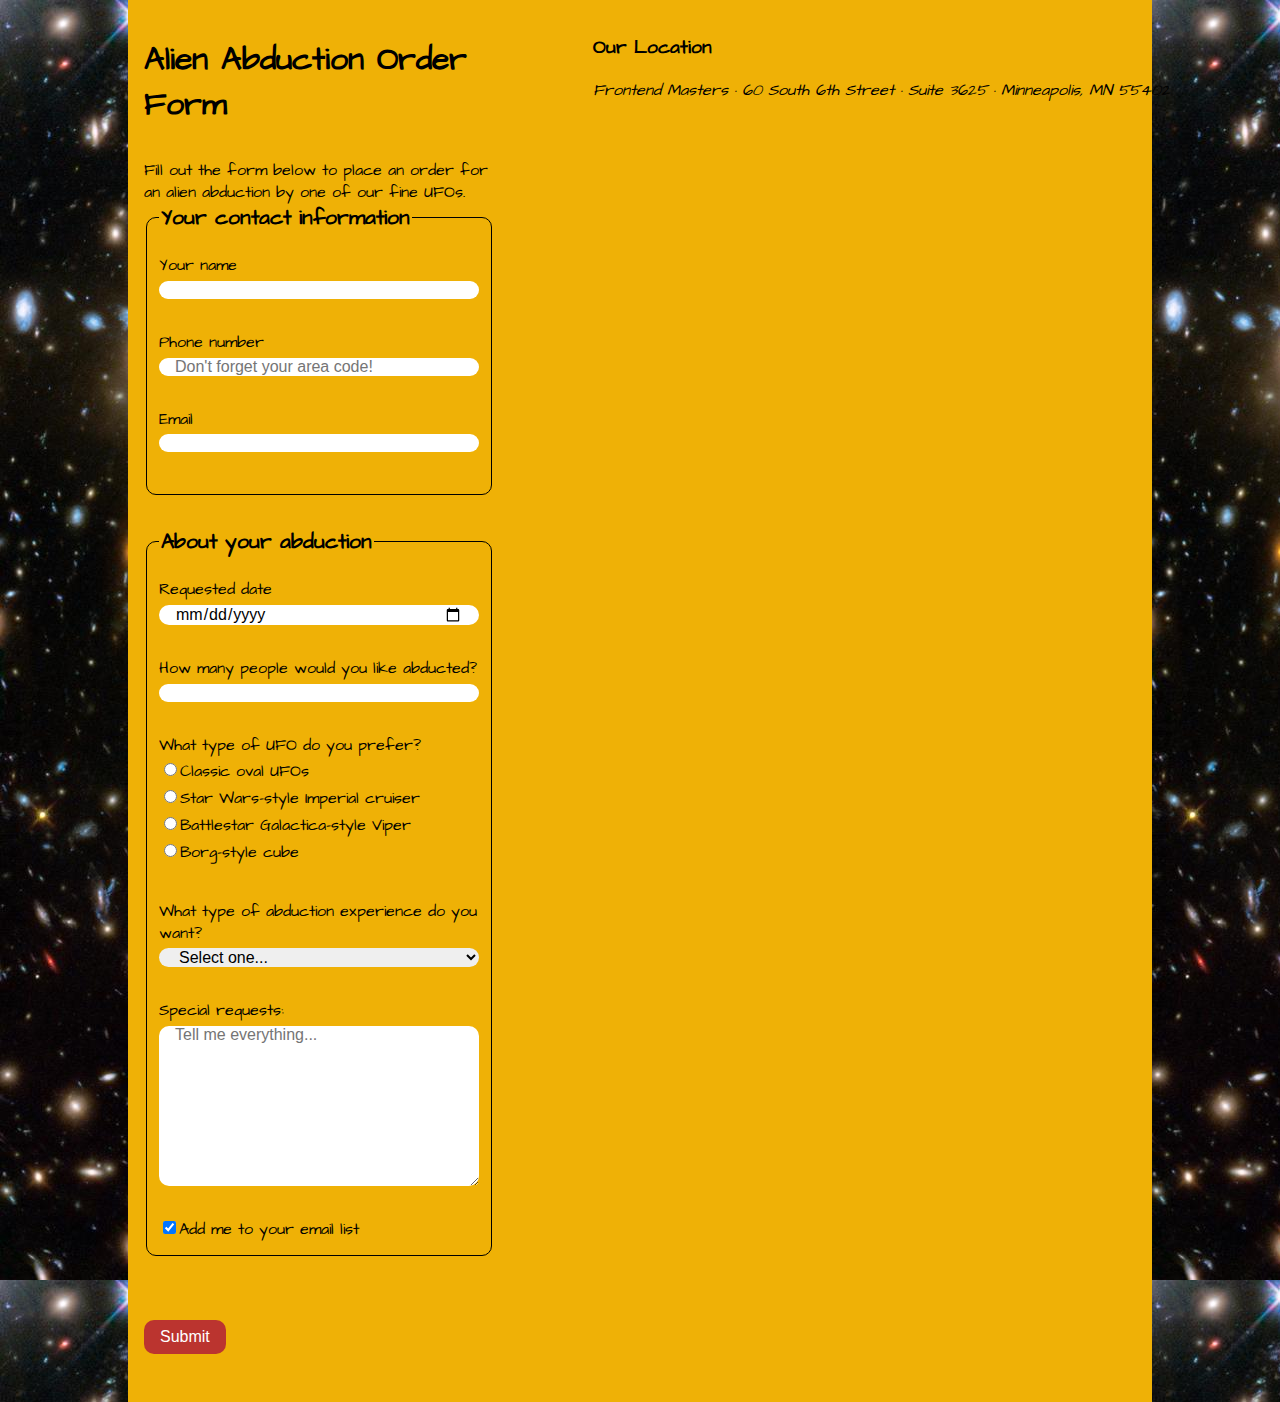
<file: abduction/index.html>
<!DOCTYPE html>
<html lang="en">
  <head>
    <meta charset="UTF-8" />
    <title>Alien Abduction Order Form</title>
    <!-- <link href="https://fonts.googleapis.com/css2?family=Oswald&display=swap" rel="stylesheet"> -->
    <link rel="preconnect" href="https://fonts.googleapis.com">
<link rel="preconnect" href="https://fonts.gstatic.com" crossorigin>
<link href="https://fonts.googleapis.com/css2?family=Architects+Daughter&family=Oswald&display=swap" rel="stylesheet">
    <link href="css/forms.css" rel="stylesheet" />
    <link rel="preconnect" href="https://fonts.googleapis.com">
<link rel="preconnect" href="https://fonts.gstatic.com" crossorigin>

  </head>
  <body>
    <div class="wrapper">
      <section>
        <h1>Alien Abduction Order Form</h1>
        <p>
          Fill out the form below to place an order for an alien abduction by one of our fine UFOs.
        </p>
        <form
          action="https://e3vwdl4bpd.execute-api.us-west-2.amazonaws.com/default/API2SES"
          method="POST"
        >
          <input type="hidden" name="send_to" value="m.rich137@gmail.com" />
          <fieldset>
            <legend>Your contact information</legend>

            <label for="name">Your name</label>
            <input type="text" id="name" name="name" />

            <label for="phone">Phone number</label>
            <input type="tel" id="phone" name="phone" placeholder="Don't forget your area code!" />

            <label for="email">Email</label>
            <input type="email" id="email" name="email" />
          </fieldset>

          <fieldset>
            <legend>About your abduction</legend>

            <label for="date">Requested date</label>
            <input type="date" id="date" name="date" />

            <label for="qty">How many people would you like abducted?</label>
            <input type="number" name="qty" id="qty" min="1" max="10" />

            <label for="ufotype">What type of UFO do you prefer?</label>
            <label> <input type="radio" name="ufotype" value="classic" />Classic oval UFOs </label>

            <label>
              <input type="radio" name="ufotype" value="starwars" />Star Wars-style Imperial cruiser
            </label>

            <label
              ><input type="radio" name="ufotype" value="galactica" />Battlestar Galactica-style
              Viper
            </label>

            <label> <input type="radio" name="ufotype" value="borg" />Borg-style cube </label>

            <label for="abtype"> What type of abduction experience do you want? </label>
            <select id="abtype" name="abtype">
              <!-- include default option without a value -->
              <option selected>Select one...</option>
              <option value="tour">Tour of the solar system</option>
              <option value="dinner">Alien dinner and discussion</option>
              <option value="dance">Alien dance lessons</option>
              <option value="whales">Whale watching</option>
            </select>

            <label for="comments">Special requests:</label>
            <textarea name="comments" id="comments" placeholder="Tell me everything..."></textarea>

            <label>
              <input type="checkbox" name="subscribe" value="subscribe" checked />Add me to your
              email list
            </label>
          </fieldset>
          <button type="submit">Submit</button>
        </form>
      </section>
      <aside>
        <h3>Our Location</h3>
        <address>
          Frontend Masters &middot; 60 South 6th Street &middot; Suite 3625 &middot; Minneapolis, MN
          55402
          <iframe src="https://www.google.com/maps/embed?pb=!1m18!1m12!1m3!1d2822.3188720089092!2d-93.27346752281039!3d44.977833071070144!2m3!1f0!2f0!3f0!3m2!1i1024!2i768!4f13.1!3m3!1m2!1s0x52b3329a75fc44b3%3A0xab6d15df00205abb!2s60%20South%206th%20St%2C%20Minneapolis%2C%20MN%2055402!5e0!3m2!1sen!2sus!4v1694307351954!5m2!1sen!2sus" width="600" height="450" style="border:0;" allowfullscreen="" loading="lazy" referrerpolicy="no-referrer-when-downgrade"></iframe>
        </address>
      </aside>
    </div>
    <script src="js/forms.js"></script>
  </body>
</html>
</file>
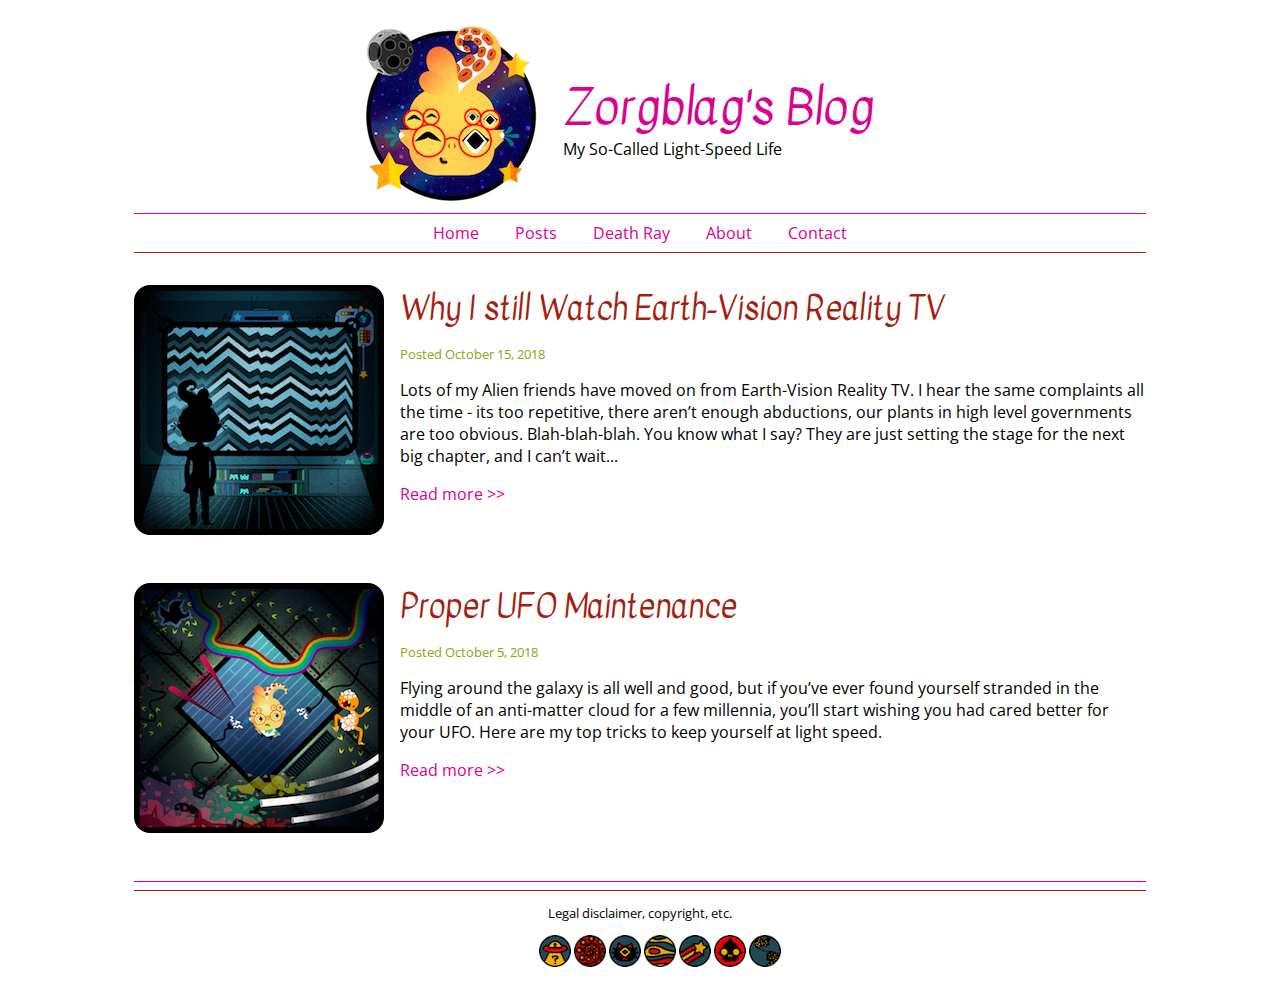
<file: blog/index.html>
<!DOCTYPE html>
<html lang="en">
<head>
	<meta charset="UTF-8">
	<title>Alien Blog</title>
	 <link href="https://fonts.googleapis.com/css?family=Kavivanar|Open+Sans" rel="stylesheet"> 
	 <link href="css/styles.css" rel="stylesheet">
</head>
<body>
	<div class="wrapper">
		<header>
			<div class="leftheader">
				<a href="/"><img src="img/logo.png" alt="Zorgblag's Blog. Click for home. "></a>
			</div>
			<div class="rightheader">
				<h1>Zorgblag's Blog</h1>
				<p>My So-Called Light-Speed Life</p>
			</div>
		</header>
		<nav>
			<ul>
				<li><a href="#">Home</a></li>
				<li><a href="#">Posts</a></li>
				<li><a href="#">Death Ray</a></li>
				<li><a href="#">About</a></li>
				<li><a href="#">Contact</a></li>
			</ul>
		</nav>
		<section>
			<article>
				<img src="img/blog1.png" alt="Earth-Vision Reality TV. ">
				<h2>Why I still Watch Earth-Vision Reality TV</h2>
				<p class="posted">Posted October 15, 2018</p>
				<p>Lots of my Alien friends have moved on from Earth-Vision Reality TV. I hear the same complaints all the time - its too repetitive, there aren’t enough abductions, our plants in high level governments are too obvious. Blah-blah-blah. You know what I say? They are just setting the stage for the next big chapter, and I can’t wait...</p>
				<p><a href="blog1.html">Read more >> </a></p>
			</article>
			<article>
				<img src="img/blog2.png" alt="Proper UFO Maintenance. ">
				<h2>Proper UFO Maintenance</h2>
				<p class="posted">Posted October 5, 2018</p>
				<p>Flying around the galaxy is all well and good, but if you’ve ever found yourself stranded in the middle of an anti-matter cloud for a few millennia, you’ll start wishing you had cared better for your UFO. Here are my top tricks to keep yourself at light speed.</p>
				<p><a href="blog2.html">Read more >> </a></p>
			</article>
		</section>
		<footer>
			<p>Legal disclaimer, copyright, etc.</p>
			<ul>
				<li><a href="#"><img src="img/icon1.png" alt="Social Media 1."></a></li>
				<li><a href="#"><img src="img/icon2.png" alt="Social Media 2."></a></li>
				<li><a href="#"><img src="img/icon3.png" alt="Social Media 3."></a></li>
				<li><a href="#"><img src="img/icon4.png" alt="Social Media 4."></a></li>
				<li><a href="#"><img src="img/icon5.png" alt="Social Media 5."></a></li>
				<li><a href="#"><img src="img/icon6.png" alt="Social Media 6."></a></li>
				<li><a href="#"><img src="img/icon7.png" alt="Social Media 7."></a></li>
			</ul>
		</footer>
	</div>
</body>
</html>
</file>
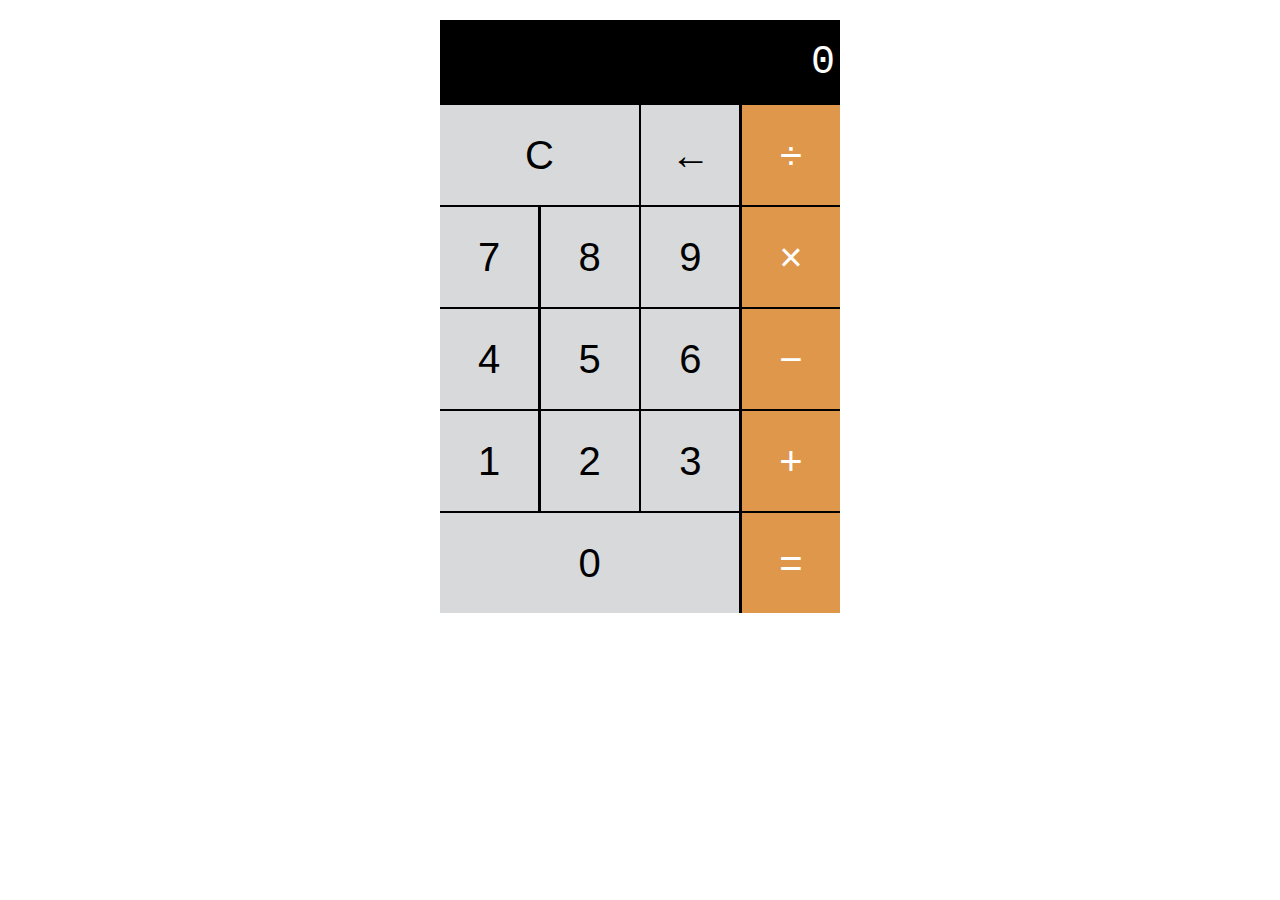
<file: calculator/index.html>
<!DOCTYPE html>
<html lang="en">
<head>
    <meta charset="UTF-8">
    <title>Calculator</title>
    <link rel="stylesheet" href="./calculator.css">
    
</head>
<body>
    <div class="wrapper">
        <section class="screen">
            0
        </section>
            
        <section class="calc-buttons">
            <div class="calc-button-row">
                <button class="calc-button double">C</button>
                <button class="calc-button">&larr;</button>
                <button class="calc-button">&divide;</button>
            </div>
            <div class="calc-button-row">
                <button class="calc-button">7</button>
                <button class="calc-button">8</button>
                <button class="calc-button">9</button>
                <button class="calc-button">&times;</button>
            </div>
            <div class="calc-button-row">
                <button class="calc-button">4</button>
                <button class="calc-button">5</button>
                <button class="calc-button">6</button>
                <button class="calc-button">&minus;</button>
            </div>
            <div class="calc-button-row">
                <button class="calc-button">1</button>
                <button class="calc-button">2</button>
                <button class="calc-button">3</button>
                <button class="calc-button">&plus;</button>
            </div>
            <div class="calc-button-row">
                <button class="calc-button triple">0</button>
                <button class="calc-button">&equals;</button>
            </div>
            
        </section>
    </div>
    <script src="./calculator.js"></script>
</body>
</html>
</file>
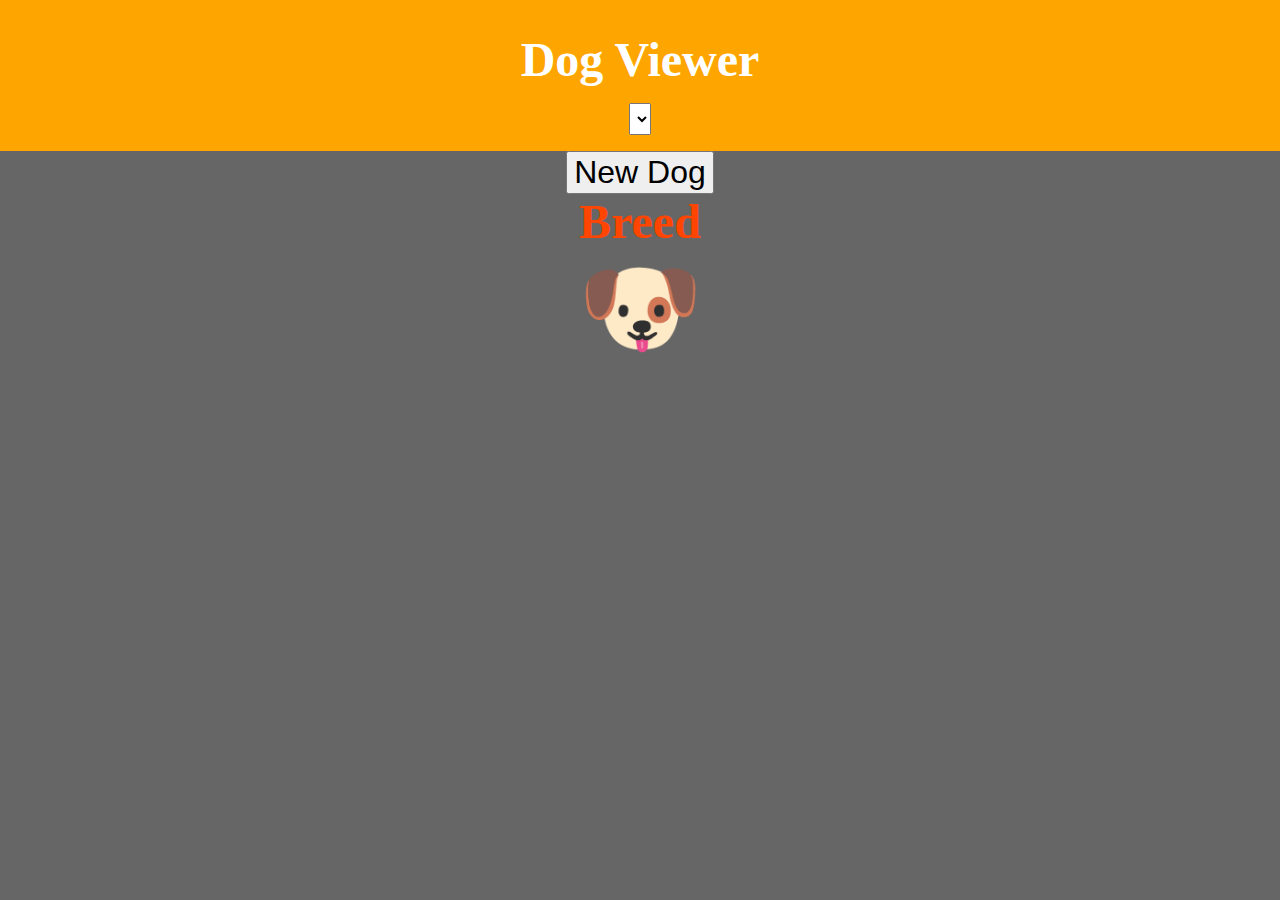
<file: doggos/index.html>
<!DOCTYPE html>
<html lang="en">
<head>
  <meta charset="UTF-8">
  <meta name="viewport" content="width=device-width, initial-scale=1.0">
  <title>Dog Viewer</title>
  <link rel="stylesheet" href="styles.css">
</head>
<body>

  <nav>
    <h1>Dog Viewer</h1>
    <select name="" id="" class="breeds"></select>
  </nav>

  <div class="container">
    <button>New Dog</button>
    <h2 class="breed-name">Breed</h2>
    <span class="loader spin show">🐶</span>
    <img class="dog-image" alt="dog image">
  </div>

  <script src="./dogViewer.js"></script>
</body>
</html>
</file>
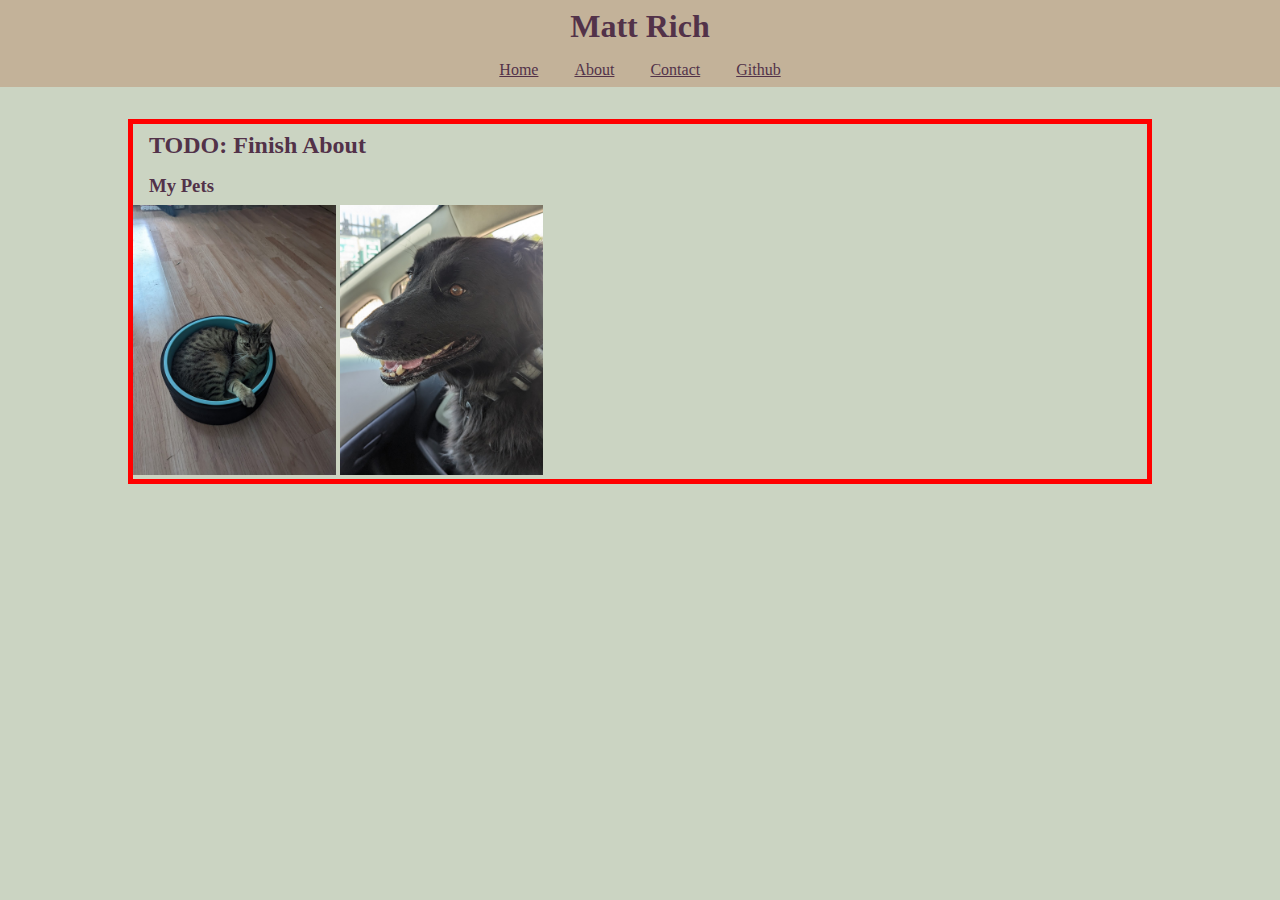
<file: about.html>
<!DOCTYPE html>
<html lang="en">
<head>
  <meta charset="UTF-8">
  <meta name="viewport" content="width=device-width, initial-scale=1.0">
  <title>About</title>
  <link rel="stylesheet" href="./styles.css">
</head>

<body>

  <header>
    <h1>
      Matt Rich
    </h1>
  </header>
  
  <nav>
    <ul>
      <li><a href="/">Home</a></li>
      <li><a href="./about.html">About</a></li>
      <li><a href="./contact.html">Contact</a></li>
      <li><a href="https://github.com/G0ldf1sh137">Github</a></li>
    </ul>
  </nav>
  
  <div class="wrapper">
    <h2>TODO: Finish About</h2>

    <div class="pets">
      <h3>My Pets</h3>
      <img src="./img/morty.jpg" alt="Morty">
      <img src="./img/shadow.jpg" alt="Shadow">
    </div>
  </div>

</body>
</html>
</file>
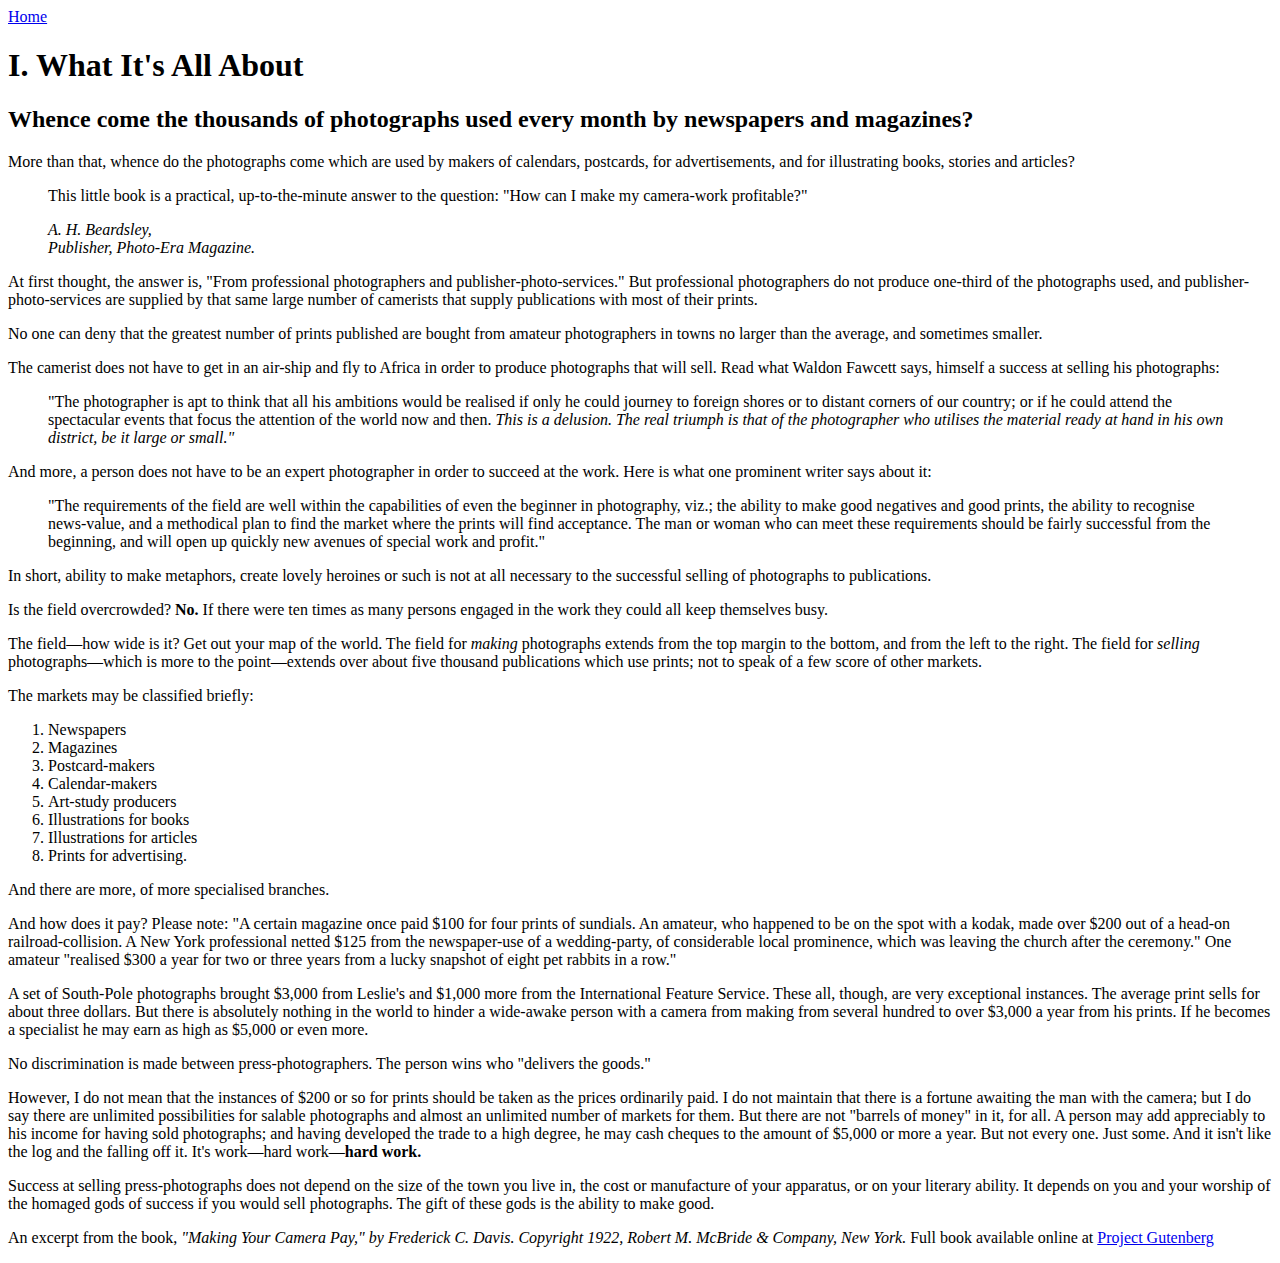
<file: structure/book-excerpt.html>
<!DOCTYPE html>
<html lang="en">
<head>
  <meta charset="UTF-8">
  <meta name="viewport" content="width=device-width, initial-scale=1.0">
  <title>Document</title>
</head>
<body>

  <a href="index.html">Home</a>

  <h1>I. What It's All About</h1>

  <h2>
    Whence come the thousands of photographs used every month by newspapers and magazines?
  </h2>
  <p>More than that, whence do the photographs come which are used by makers of calendars, postcards, for advertisements, and for illustrating books, stories and articles?
  <blockquote>This little book is a practical, up-to-the-minute answer to the question: "How can I make my camera-work profitable?"
    <cite><p>
        A. H. Beardsley, <br>
        Publisher, Photo-Era Magazine.
    </p></cite>
  </blockquote></p>

  <p>At first thought, the answer is, "From professional photographers and publisher-photo-services." But professional photographers do not produce one-third of the photographs used, and publisher-photo-services are supplied by that same large number of camerists that supply publications with most of their prints.</p>

  <p>No one can deny that the greatest number of prints published are bought from amateur photographers in towns no larger than the average, and sometimes smaller.</p>

  <p>The camerist does not have to get in an air-ship and fly to Africa in order to produce photographs that will sell. Read what Waldon Fawcett says, himself a success at selling his photographs:</p>

  <blockquote><p>"The photographer is apt to think that all his ambitions would be realised if only he could journey to foreign shores or to distant corners of our country; or if he could attend the spectacular events that focus the attention of the world now and then. <em>This is a delusion. The real triumph is that of the photographer who utilises the material ready at hand in his own district, be it large or small."</em>
  </p></blockquote>

  <p>And more, a person does not have to be an expert photographer in order to succeed at the work. Here is what one prominent writer says about it:
    <blockquote>"The requirements of the field are well within the capabilities of even the beginner in photography, viz.; the ability to make good negatives and good prints, the ability to recognise news-value, and a methodical plan to find the market where the prints will find acceptance. The man or woman who can meet these requirements should be fairly successful from the beginning, and will open up quickly new avenues of special work and profit."</blockquote>
  </p>

  <p>In short, ability to make metaphors, create lovely heroines or such is not at all necessary to the successful selling of photographs to publications.</p>

  <p>Is the field overcrowded? <strong>No.</strong> If there were ten times as many persons engaged in the work they could all keep themselves busy.</p>

  <p>The field—how wide is it? Get out your map of the world. The field for <em>making</em> photographs extends from the top margin to the bottom, and from the left to the right. The field for <em>selling</em> photographs—which is more to the point—extends over about five thousand publications which use prints; not to speak of a few score of other markets.</p>

  <p>The markets may be classified briefly:
    <ol>
      <li>Newspapers</li>
      <li>Magazines</li>
      <li>Postcard-makers</li>
      <li>Calendar-makers</li>
      <li>Art-study producers</li>
      <li>Illustrations for books</li>
      <li>Illustrations for articles</li>
      <li>Prints for advertising.</li>
    </ol>
  And there are more, of more specialised branches.
  </p>

  <p>And how does it pay? Please note: "A certain magazine once paid $100 for four prints of sundials. An amateur, who happened to be on the spot with a kodak, made over $200 out of a head-on railroad-collision. A New York professional netted $125 from the newspaper-use of a wedding-party, of considerable local prominence, which was leaving the church after the ceremony." One amateur "realised $300 a year for two or three years from a lucky snapshot of eight pet rabbits in a row."</p>

  <p>A set of South-Pole photographs brought $3,000 from Leslie's and $1,000 more from the International Feature Service. These all, though, are very exceptional instances. The average print sells for about three dollars. But there is absolutely nothing in the world to hinder a wide-awake person with a camera from making from several hundred to over $3,000 a year from his prints. If he becomes a specialist he may earn as high as $5,000 or even more.</p>

  <p>No discrimination is made between press-photographers. The person wins who "delivers the goods."</p>

  <p>However, I do not mean that the instances of $200 or so for prints should be taken as the prices ordinarily paid. I do not maintain that there is a fortune awaiting the man with the camera; but I do say there are unlimited possibilities for salable photographs and almost an unlimited number of markets for them. But there are not "barrels of money" in it, for all. A person may add appreciably to his income for having sold photographs; and having developed the trade to a high degree, he may cash cheques to the amount of $5,000 or more a year. But not every one. Just some. And it isn't like the log and the falling off it. It's work—hard work—<strong>hard work.</strong></p>

  <p>Success at selling press-photographs does not depend on the size of the town you live in, the cost or manufacture of your apparatus, or on your literary ability. It depends on you and your worship of the homaged gods of success if you would sell photographs. The gift of these gods is the ability to make good.</p>

  <p>An excerpt from the book, <em>"Making Your Camera Pay," by Frederick C. Davis. Copyright 1922, Robert M. McBride & Company, New York. </em>Full book available online at <a href="https://www.gutenberg.org/files/35709/35709-h/35709-h.htm">Project Gutenberg</a></p>

</body>
</html>
</file>
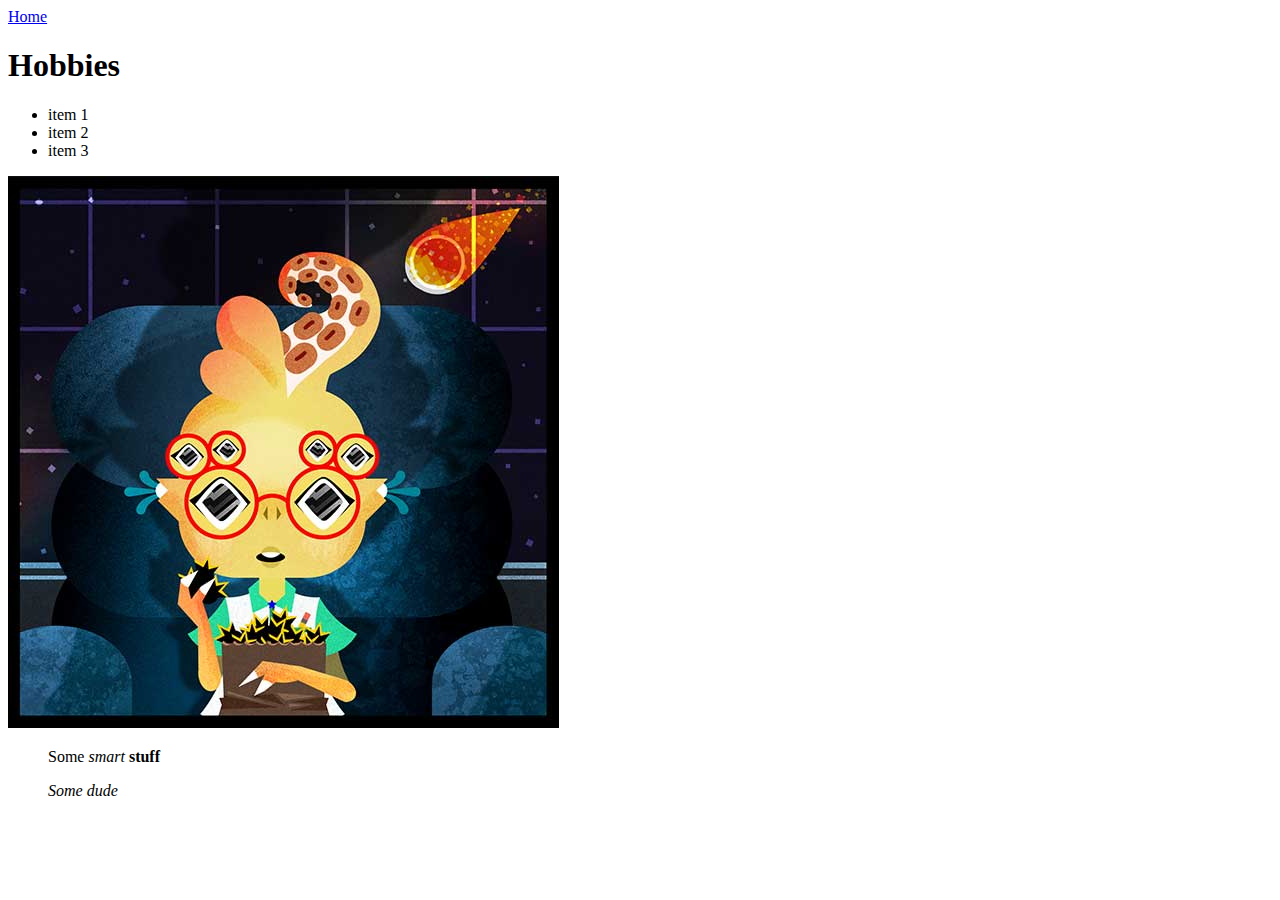
<file: structure/hobbies.html>
<!DOCTYPE html>
<html lang="en">
<head>
  <meta charset="UTF-8">
  <meta name="viewport" content="width=device-width, initial-scale=1.0">
  <title>My Hobbies</title>
</head>
<body>
  <a href="index.html">Home</a>
  <h1>Hobbies</h1>
  <ul>
    <li>item 1</li>
    <li>item 2</li>
    <li>item 3</li>
  </ul>

  <img src="images/blog1.jpg" alt="alien person">
  <blockquote>
    <p>Some <em>smart</em> <strong>stuff</strong></p>
    <cite>Some dude</cite>
  </blockquote>

  
</body>
</html>
</file>
<file: abduction/css/forms.css>
html {
  box-sizing: border-box;
}
*,
*:before,
*:after {
  box-sizing: inherit;
}
body {
  /* font-family: 'Oswald', sans-serif; */
	font-family: 'Architects Daughter', cursive;
  margin: 0;
  padding: 0;
  background-image: url("../img/galaxy.jpg");
}
.wrapper {
  width: 80%;
  margin: 0 auto;
  padding: 1em;
  display: flex;
  flex-flow: row nowrap;
  background-color: #efb106;
}

section {
  flex-basis: 57%;
  margin-right: 10%;
}
aside {
  flex-basis: 33%;
}
p,
[for="abtype"] {
  margin-bottom: 0;
  margin-top: 2rem;
}

fieldset {
  border: 1px solid black;
  border-radius: 10px;
  margin-bottom: 2rem;
}

legend {
  /* border: 1px solid blue; */
  font-weight: bold;
  font-size: 1.3rem;
  margin-top: 1.5rem;
  margin-bottom: 1rem;
}
label {
  display: block;
  padding-bottom: 0.3rem;
}
textarea {
  height: 10rem;
  padding: 1rem;
}
select {
  font-size: 1rem;
}
button {
  font-size: 1rem;
  margin: 2rem 0;
  background-color: #bb342f;
  color: white;
  border: none;
  padding: 0.5rem 1rem;
  border-radius: 10px;
}
button:hover {
  background-color: white;
  color: #bb342f;
  cursor: pointer;
}
input:not([type="radio"]):not([type="checkbox"]),
textarea,
select {
  display: block;
  margin-bottom: 2rem;
  width: 20rem;
  font-family: Arial, Helvetica, sans-serif;
  font-size: 1rem;
  padding: 0 1rem;
  border-radius: 10px;
  border: none;
}
</file>
<file: blog/css/styles.css>
html {
    box-sizing: border-box;
}
*, *:before, *:after {
    box-sizing: inherit;
}
body {
    font-family: 'Open Sans', sans-serif;
}
h1, h2, h3, h4, h5, h6 {
    font-family: 'Kavivanar', cursive;
    font-weight: normal;
}
h2 {
    font-size: 2rem;
    color: #A51F10;
    margin: 0;
}
a {
    color: #DA0090;
    text-decoration: none;
}
a:hover {
    text-decoration: underline;
}
.posted {
    font-size: 0.8rem;
    color: #89A611;
}
footer {
    text-align: center;
    font-size: 0.8rem;
}

.wrapper {
    /* border: 5px solid red; */
    width: 80%;
    margin: 0 auto;
}
header {
    display: flex;
}
.leftheader {
    /* border: 3px dotted green; */
    flex-basis: 40%;
    text-align: right;
}
.rightheader {
    /* border: 3px dotted blue; */
    flex-basis: 60%;
    padding-left: 1.5rem;
}
.rightheader h1 {
    margin: 4rem 0 0 0;
    padding: 0;
    color: #DA0090;
    font-size: 3rem;
}
.rightheader p {
    margin-top: -0.3rem;
}
nav {
    border-top: 1px solid #DA0090;
    border-bottom: 1px solid #A51F10;
    text-align: center;
    margin-bottom: 2rem;
}
nav ul {
    list-style-type: none;
    margin: 0;
    padding: 0;
}
nav li {
    /* border: 3px solid orange; */
    display: inline-block;
    padding: 0;
    /* margin: .5rem 1rem; */
}
nav a {
    margin: 0;
    display: block;
    padding: .5rem 1rem;
}
nav a:hover {
    background-color: black;
    color: limegreen;
}
section {
    border-bottom: 1px solid #DA0090;
}

article {
    margin: 2rem 0;
}
article:after {
    content: "";
    display: table;
    clear: both;
}
article img{
    float: left;
    margin: 0 1rem 1rem 0;
    border-radius: 1rem;

}
footer {
    border-top: 1px solid #A51F10;
    margin-top: .5rem;
}
footer p {
    text-align: center;
}
footer li {
    display: inline-block;
}
</file>
<file: calculator/calculator.css>
html {
    box-sizing: border-box;
}
*, *:before, *:after {
    box-sizing: inherit;
}
body {
  padding: 0;
  margin: 0;
  text-align: center;
}
.wrapper {
    width: 400px;
    margin: 20px auto;
    /* border: 3px solid red; */
    background-color: black;
    color: white;
}
.screen {
    text-align: right;
    font-family: 'Courier New', Courier, monospace;
    padding: 20px 5px;
    font-size: 40px;
}
.calc-button-row {
    /* border: 3px solid blue; */
    display: flex;
    flex-flow: row nowrap;
    justify-content: space-between;
    margin-bottom: 0.5%;
}
.calc-button {
    background-color: #d8d9db;
    color: black;
    border: none;
    font-size: 40px;
    height: 100px;
    flex-basis: 24.5%;
}
.calc-button:hover {
    background-color: #ebebeb;
}
.calc-button:active {
    background-color: #bbbcbe;
}
.calc-button:last-child{
    background-color: #df974c;
    color: white;
}
.calc-button:last-child:hover {
    background-color: #dfb07e;
}
.calc-button:last-child:active {
    background-color: #dd8d37;
}
.double {
    flex-basis: 49.7%;
}
.triple {
    flex-basis: 74.8%;
}
</file>
<file: doggos/styles.css>
html {
  box-sizing: border-box;
}
*,
*:before,
*:after {
  box-sizing: inherit;
}
body {
  padding: 0;
  margin: 0;
  text-align: center;
  background-color: #666;
}

@keyframes spin {
  to {
    transform: rotateZ(360deg);
  }
}

nav {
  /* border: 5px solid red; */
  background-color: orange;
  color: white;
  padding: 1rem;
}

h1 {
  font-size: 3rem;
  margin: 1rem;
}

h2 {
  /* border: 1px solid red; */
  color: orangered;
  font-size: 3rem;
  margin: 0;
}

select {
  height: 2rem;
  /* font-size: 2rem; */
  align-self: center;
}

.container {
  /* border: 5px solid red; */
  align-items: center;
  justify-content: center;
}

.dog-image {
  margin: 0 auto;
  display: none;
}

.loader {
  animation: spin 0.5s infinite linear;
  font-size: 100px;
  display: none;
}

button {
  font-size: 2rem;
}

.show {
  display: block;
}
</file>
<file: styles.css>
:root {
  --ash-gray: #CBD4C2;
  --tea-green: #DBEBC0;
  --khaki: #C3B299;
  --rose-taupe: #815355;
  --violet-jtc: #523249;
}
html {
  box-sizing: border-box;
}
*, *:before, *:after {
  box-sizing: inherit;
}
body {
  background-color: var(--ash-gray);
  margin: 0;
}
header, nav {
  background-color: var(--khaki);
  margin: 0;
  padding: 0;
  text-align: center;
}
h1, h2, h3 {
  color: var(--violet-jtc);
  margin: 0;
  padding: 0.5rem 1rem;
}

.wrapper {
  border: 5px solid red;
  width: 80%;
  margin: 0 auto;
}


a {
  color: var(--violet-jtc);
}



nav {
  /* border-top: 1px solid #DA0090;
  border-bottom: 1px solid #A51F10; */
  text-align: center;
  margin-bottom: 2rem;
}
nav ul {
  list-style-type: none;
  margin: 0;
  padding: 0;
}
nav li {
  /* border: 3px solid orange; */
  display: inline-block;
  padding: 0;
  /* margin: .5rem 1rem; */
}
nav a {
  margin: 0;
  display: block;
  padding: .5rem 1rem;
}
nav a:hover {
  background-color: var(--tea-green);

}






.fem-bc {
  /* border: 5px solid blue */
  
}

.pets {

}

.pets img {
  width: 20%;
  align-items: center;
}
</file>
